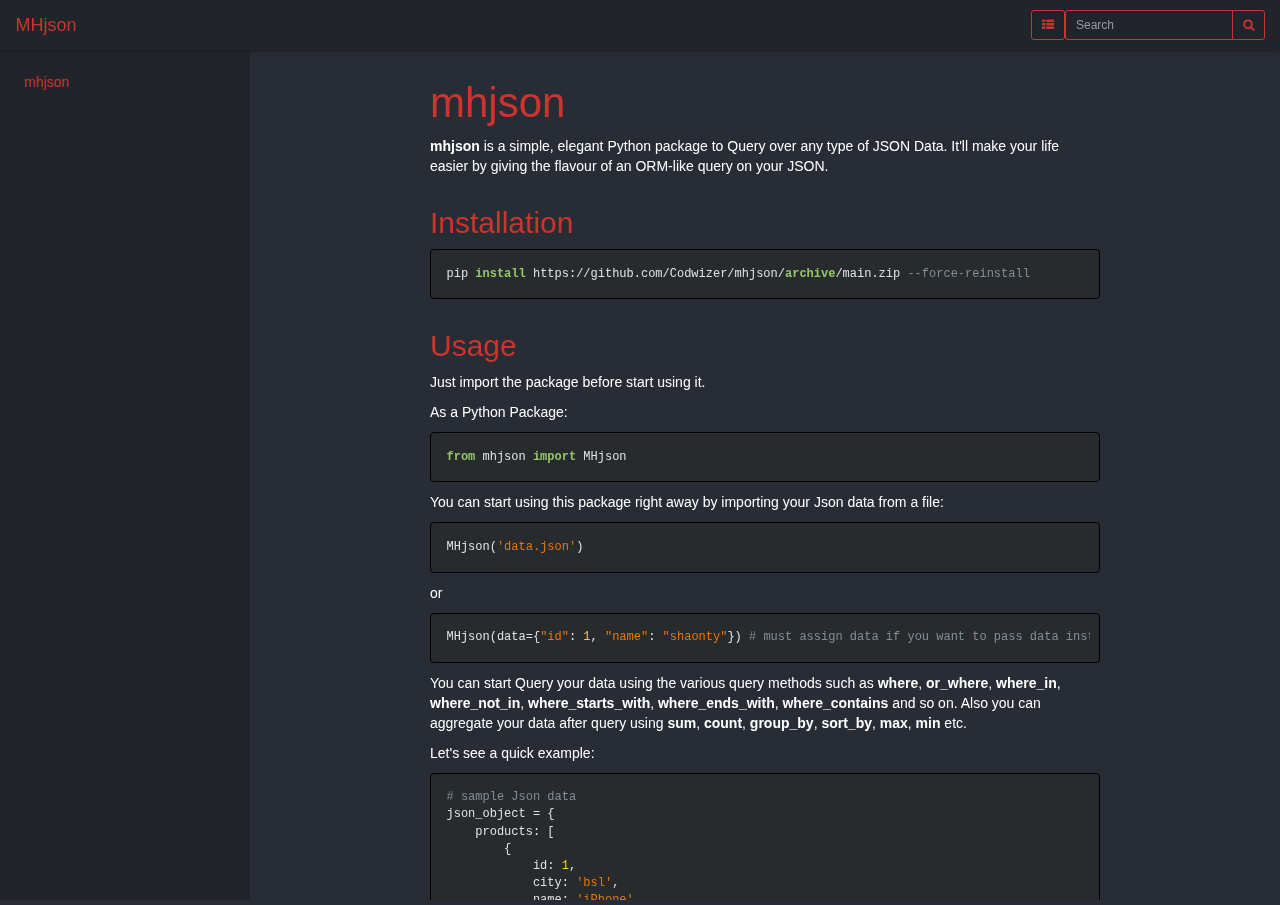
<file: mhjson/index.html>
<!DOCTYPE html>
<html lang="en">
<head>
  
  
    <meta charset="utf-8">
    <meta http-equiv="X-UA-Compatible" content="IE=edge">
    <meta name="viewport" content="width=device-width, initial-scale=1.0">
    <meta name="description" content="None">
    
    <link rel="canonical" href="https://github.com/codwizer/mhjson/">
    <link rel="shortcut icon" href="./img/favicon.ico">
    <meta name="viewport" content="width=device-width, initial-scale=1.0, maximum-scale=1.0, user-scalable=0" />
    <title>MHjson</title>
    <link href="./css/bootstrap-3.3.7.min.css" rel="stylesheet">
    <link href="./css/font-awesome-4.7.0.css" rel="stylesheet">
    <link href="./css/base.css" rel="stylesheet">
    <link rel="stylesheet" href="./css/highlight.css">
    <!-- HTML5 shim and Respond.js IE8 support of HTML5 elements and media queries -->
    <!--[if lt IE 9]>
        <script src="https://oss.maxcdn.com/libs/html5shiv/3.7.0/html5shiv.js"></script>
        <script src="https://oss.maxcdn.com/libs/respond.js/1.3.0/respond.min.js"></script>
    <![endif]-->

    <script src="./js/jquery-3.2.1.min.js"></script>
    <script src="./js/bootstrap-3.3.7.min.js"></script>
    <script src="./js/highlight.pack.js"></script>
    
      <script src="./js/elasticlunr.min.js"></script>
    
    <base target="_top">
    <script>
      var base_url = '.';
      var is_top_frame = (window === window.parent);
        
        var pageToc = [
          {title: "mhjson", url: "#_top", children: [
              {title: "Installation", url: "#installation" },
              {title: "Usage", url: "#usage" },
              {title: "API", url: "#api" },
          ]},
        ];

    </script>
    <script src="./js/base.js"></script>
      <script src="search/main.js"></script> 
</head>

<body>
<script>
if (is_top_frame) { $('body').addClass('wm-top-page'); }
</script>

<nav class="navbar wm-page-top-frame">
  <div class="container-fluid wm-top-container">
    
    <div class="wm-top-tool pull-right wm-vcenter">
      <form class="dropdown wm-vcentered" id="wm-search-form" action="./search.html">
        
        <button id="wm-search-show" class="btn btn-sm btn-default" type="submit"
          ><i class="fa fa-search" aria-hidden="true"></i></button>

        <div class="input-group input-group-sm wm-top-search">
          <input type="text" name="q" class="form-control" id="mkdocs-search-query" placeholder="Search" autocomplete="off">
          <span class="input-group-btn" role="search">
            
            <button class="btn btn-default dropdown-toggle collapse" data-toggle="dropdown" type="button"><span class="caret"></span></button>
            <ul id="mkdocs-search-results" class="dropdown-menu dropdown-menu-right"></ul>
            <button id="wm-search-go" class="btn btn-default" type="submit"><i class="fa fa-search" aria-hidden="true"></i></button>
          </span>
        </div>
      </form>
    </div>

    
    <div class="wm-top-tool wm-vcenter pull-right wm-small-left">
      <button id="wm-toc-button" type="button" class="btn btn-sm btn-default wm-vcentered"><i class="fa fa-th-list" aria-hidden="true"></i></button>
    </div>

    
    

    
    <a href="" class="wm-top-brand wm-top-link wm-vcenter">
      
      <div class="wm-top-title">
        MHjson<br>
        
      </div>
    </a>
  </div>
</nav>

  <div id="main-content" class="wm-page-top-frame">
    
<nav class="wm-toc-pane">
  
  <ul class="wm-toctree">
        <li class="wm-toc-li wm-toc-lev1 "><a href="" class="wm-article-link wm-toc-text">mhjson</a>
</li>
  </ul>
</nav>

    <div class="wm-content-pane">
      <iframe class="wm-article" name="article"></iframe>
    </div>
  </div>

<div class="container-fluid wm-page-content">
  <a name="_top"></a>
    

    

    <h1 id="mhjson">mhjson</h1>
<p><strong>mhjson</strong> is a simple, elegant Python package to Query over any type of JSON Data. It'll make your life easier by giving the flavour of an ORM-like query on your JSON.</p>
<h2 id="installation">Installation</h2>
<pre><code>pip install https://github.com/Codwizer/mhjson/archive/main.zip --force-reinstall
</code></pre>
<h2 id="usage">Usage</h2>
<p>Just import the package before start using it.</p>
<p>As a Python Package:</p>
<pre><code class="language-python">from mhjson import MHjson
</code></pre>
<p>You can start using this package right away by importing your Json data from a file:</p>
<pre><code class="language-python">MHjson('data.json')
</code></pre>
<p>or</p>
<pre><code class="language-python">MHjson(data={&quot;id&quot;: 1, &quot;name&quot;: &quot;shaonty&quot;}) # must assign data if you want to pass data instead of file_path
</code></pre>
<p>You can start Query your data using the various query methods such as <strong>where</strong>, <strong>or_where</strong>, <strong>where_in</strong>, <strong>where_not_in</strong>, <strong>where_starts_with</strong>, <strong>where_ends_with</strong>, <strong>where_contains</strong> and so on. Also you can aggregate your data after query using <strong>sum</strong>, <strong>count</strong>, <strong>group_by</strong>, <strong>sort_by</strong>, <strong>max</strong>, <strong>min</strong> etc.</p>
<p>Let's see a quick example:</p>
<pre><code class="language-python"># sample Json data
json_object = {
    products: [
        {
            id: 1,
            city: 'bsl',
            name: 'iPhone',
            cat: 1,
            price: 80000.5
        },
        {
            id: 2,
            city: null,
            name: 'macbook pro',
            cat: 1,
            price: 150000
        },
        {
            id: 3,
            city: 'dhk',
            name: 'Redmi 3S Prime',
            cat: 2,
            price: 12000
        },
        {
            id: 4,
            city: 'bsl',
            name: 'macbook air',
            cat: 2,
            price: 110000
        }
    ]
};

qe = MHjson(file_path)
res = qe.at('products').where('cat', '=', 2).get()
print(res)

&quot;&quot;&quot;This will print

[
    {
        id: 3,
        city: 'dhk',
        name: 'Redmi 3S Prime',
        cat: 2,
        price: 12000
    },
    {
        id: 4,
        city: 'bsl',
        name: 'macbook air',
        cat: 2,
        price: 110000
    }
]
&quot;&quot;&quot;
</code></pre>
<p>Let's say we want to get the Summation of <em>price</em> of the Queried result. We can do it easily by calling the <strong>sum()</strong> method instead of <strong>get()</strong>:</p>
<pre><code class="language-python">res = qe.at('products').where('cat', '=', 2).sum('price')
print(res)

&quot;&quot;&quot;It will print:

122000

&quot;&quot;&quot;
</code></pre>
<p>Let's explore the full API to see what else magic this library can do for you.
Shall we?</p>
<h2 id="api">API</h2>
<p>Following API examples are shown based on the sample JSON data given <a href="examples/data.json">here</a>. To get a better idea of the examples see that JSON data first. Also detailed examples of each API can be found <a href="examples/">here</a>.</p>
<p><strong>List of API:</strong></p>
<ul>
<li><a href="#get">get</a></li>
<li><a href="#from_filefile_path">from_path</a></li>
<li><a href="#atpath">at</a></li>
<li><a href="#wherekey-operator-value">where</a></li>
<li><a href="#orwherekey-operator-value">or_where</a></li>
<li><a href="#where_inkey-value">where_in</a></li>
<li><a href="#where_not_inkey-value">where_not_in</a></li>
<li><a href="#where_nullkey">where_null</a></li>
<li><a href="#where_not_nullkey">where_not_null</a></li>
<li><a href="#where_starts_withkey-value">where_starts_with</a></li>
<li><a href="#where_ends_withkey-value">where_ends_with</a></li>
<li><a href="#where_containskey-value">where_contains</a></li>
<li><a href="#sumproperty">sum</a></li>
<li><a href="#count">count</a></li>
<li><a href="#size">size</a></li>
<li><a href="#maxproperty">max</a></li>
<li><a href="#minproperty">min</a></li>
<li><a href="#avgproperty">avg</a></li>
<li><a href="#first">first</a></li>
<li><a href="#last">last</a></li>
<li><a href="#nthindex">nth</a></li>
<li><a href="#group_byproperty">group_by</a></li>
<li><a href="#sortorder">sort</a></li>
<li><a href="#sortbyproperty-order">sortBy</a></li>
<li><a href="#resetdata">reset</a></li>
<li><a href="#clone">clone</a></li>
<li><a href="#chunksize">chunk</a></li>
</ul>
<h3 id="get"><code>get()</code></h3>
<p>This method will execute queries and will return the resulted data. You need to call it finally after using some query methods. Details can be found in other API examples.</p>
<h3 id="from_filefile_path"><code>from_file(file_path)</code></h3>
<p>This method is the alternative of set json file path. Details can be found in other API examples.</p>
<p><strong>example:</strong></p>
<p>Let's say you have a file named <code>data.json</code>. You can set path like this:</p>
<pre><code class="language-python">qu = MHjson().from_file('data.json').at('users').where('id', '=', 1).get()
</code></pre>
<h3 id="atpath"><code>at(path)</code></h3>
<ul>
<li><code>path</code> -- the path hierarchy of the data you want to start query from.</li>
</ul>
<p>By default, query would be started from the root of the JSON Data you've given. If you want to first move to a nested path hierarchy of the data from where you want to start your query, you would use this method. Skipping the <code>path</code> parameter or giving <strong>'.'</strong> as parameter will also start query from the root Data.</p>
<p><strong>example:</strong></p>
<p>Let's say you want to start query over the values of <em>'users'</em> property of your Json Data. You can do it like this:</p>
<pre><code class="language-python">qu = MHjson(file_path).at('users').where('id', '=', 1).get()
</code></pre>
<p>If you want to traverse to more deep in hierarchy, you can do it like:</p>
<pre><code class="language-python">qe = MHjson(file_path).at('users.5.visits').where('year', '=', 2011).get()
</code></pre>
<h3 id="wherekey-operator-value-case_insensitive"><code>where(key, operator, value, case_insensitive)</code></h3>
<ul>
<li><code>key</code> -- the property name of the data. Or you can pass a Function here to group multiple query inside it. See details in <a href="examples/where.py">example</a></li>
<li><code>value</code> -- value to be matched with. It can be a <em>int</em>, <em>string</em>, <em>bool</em> or even <em>float</em> - depending on the <code>operator</code>.</li>
<li>
<p><code>operator</code> -- operand to be used for matching. The following operands are available to use:</p>
<ul>
<li><code>=</code> : For equality matching</li>
<li><code>eq</code> : Same as <code>=</code></li>
<li><code>!=</code> : For weak not equality matching</li>
<li><code>neq</code> : Same as <code>!=</code></li>
<li><code>&gt;</code> : Check if value of given <strong>key</strong> in data is Greater than <strong>value</strong></li>
<li><code>gt</code> : Same as <code>&gt;</code></li>
<li><code>&lt;</code> : Check if value of given <strong>key</strong> in data is Less than <strong>value</strong></li>
<li><code>lt</code> : Same as <code>&lt;</code></li>
<li><code>&gt;=</code> : Check if value of given <strong>key</strong> in data is Greater than or Equal of <strong>value</strong></li>
<li><code>gte</code> : Same as <code>&gt;=</code></li>
<li><code>&lt;=</code> : Check if value of given <strong>key</strong> in data is Less than or Equal of <strong>value</strong></li>
<li><code>lte</code> : Same as <code>&lt;=</code></li>
<li><code>null</code> : Check if the value of given <strong>key</strong> in data is <strong>null</strong> (<code>value</code> parameter in <code>where()</code> can be omitted for this <code>operator</code>)</li>
<li><code>notnull</code> : Check if the value of given <strong>key</strong> in data is <strong>not null</strong> (<code>value</code> parameter in <code>where()</code> can be omitted for this <code>operator</code>)</li>
<li><code>in</code> : Check if the value of given <strong>key</strong> in data is exists in given <strong>value</strong>. <strong>value</strong> should be a plain <em>List</em>. <strong>key</strong> can be a plain <em>List</em>.</li>
<li><code>notin</code> : Check if the value of given <strong>key</strong> in data is not exists in given <strong>val</strong>. <strong>val</strong> should be a plain <em>List</em>.</li>
<li><code>startswith</code> : Check if the value of given <strong>key</strong> in data starts with (has a prefix of) the given <strong>value</strong>. This would only works for <em>String</em> type data.</li>
<li><code>endswith</code> : Check if the value of given <strong>key</strong> in data ends with (has a suffix of) the given <strong>value</strong>. This would only works for <em>String</em> type data.</li>
<li><code>contains</code> : Same as <code>in</code></li>
</ul>
</li>
<li>
<p><code>case_insensitive</code> -- if <code>True</code>, the search will be case insensitive, <code>False</code> is default.</p>
</li>
</ul>
<p><strong>example:</strong></p>
<p>Let's say you want to find the <em>'users'</em> who has <em>id</em> of <code>1</code>. You can do it like this:</p>
<pre><code class="language-python">qu = MHjson(file_path).at('users').where('id', '=', 1).get()
</code></pre>
<p>You can add multiple <em>where</em> conditions. It'll give the result by AND-ing between these multiple where conditions.</p>
<pre><code class="language-python">qe = MHjson(file_path).at('users').where('id', '=', 1).where('location', '=', 'Sylhet').get()
</code></pre>
<pre><code class="language-python">qi = MHjson(file_path).at('users').where('id', '=', 1).where('location', '=', 'sylhet', True).get()
</code></pre>
<h3 id="or_wherekey-operator-value"><code>or_where(key, operator, value)</code></h3>
<p>Parameters of <code>or_where()</code> are the same as <code>where()</code>. The only difference between <code>where()</code> and <code>or_where()</code> is: condition given by the <code>or_where()</code> method will OR-ed the result with other conditions.</p>
<p>For example, if you want to find the users with <em>id</em> of <code>1</code> or <code>2</code>, you can do it like this:</p>
<pre><code class="language-python">re = MHjson(file_path).at('users').where('id', '=', 1).or_where('id', '=', 2).get()
</code></pre>
<h3 id="where_inkey-value"><code>where_in(key, value)</code></h3>
<ul>
<li><code>key</code> -- the property name of the data</li>
<li><code>value</code> -- it should be an <strong>List</strong></li>
</ul>
<p>This method will behave like <code>where(key, 'in', value)</code> method call.</p>
<h3 id="where_not_inkey-value"><code>where_not_in(key, value)</code></h3>
<ul>
<li><code>key</code> -- the property name of the data</li>
<li><code>value</code> -- it should be an <strong>List</strong></li>
</ul>
<p>This method will behave like <code>where(key, 'notin', value)</code> method call.</p>
<h3 id="where_nullkey"><code>where_null(key)</code></h3>
<ul>
<li><code>key</code> -- the property name of the data</li>
</ul>
<p>This method will behave like <code>where(key, '=', 'None')</code> method call.</p>
<h3 id="where_not_nullkey"><code>where_not_null(key)</code></h3>
<ul>
<li><code>key</code> -- the property name of the data</li>
</ul>
<p>This method will behave like <code>where(key, '!=', 'None')</code> method call.</p>
<h3 id="where_starts_withkey-value"><code>where_starts_with(key, value)</code></h3>
<ul>
<li><code>key</code> -- the property name of the data</li>
<li><code>value</code> -- it should be a String</li>
</ul>
<p>This method will behave like <code>where(key, 'startswith', value)</code> method call.</p>
<h3 id="where_ends_withkey-value"><code>where_ends_with(key, value)</code></h3>
<ul>
<li><code>key</code> -- the property name of the data</li>
<li><code>value</code> -- it should be a String</li>
</ul>
<p>This method will behave like <code>where(key, 'endswith', value)</code> method call.</p>
<h3 id="where_containskey-val"><code>where_contains(key, val)</code></h3>
<ul>
<li><code>key</code> -- the property name of the data</li>
<li><code>value</code> -- it should be a String or List</li>
</ul>
<p>This method will behave like <code>where(key, 'contains', val)</code> method call.</p>
<h3 id="sumproperty"><code>sum(property)</code></h3>
<ul>
<li><code>property</code> -- the property name of the data</li>
</ul>
<p><strong>example:</strong></p>
<p>Let's say you want to find the sum of the <em>'price'</em> of the <em>'products'</em>. You can do it like this:</p>
<pre><code class="language-python">qe = MHjson(file_path).at('products').sum('price')
</code></pre>
<p>If the data you are aggregating is plain list, you don't need to pass the 'property' parameter.
See detail example <a href="examples/sum.py">here</a></p>
<h3 id="count"><code>count()</code></h3>
<p>It will return the number of elements in the collection.</p>
<p><strong>example:</strong></p>
<p>Let's say you want to find how many elements are in the <em>'products'</em> property. You can do it like:</p>
<pre><code class="language-python">qe = MHjson(file_path).at('products').count()
</code></pre>
<p>See detail example <a href="examples/count.py">here</a>.</p>
<h3 id="size"><code>size()</code></h3>
<p>This is an alias method of <code>count()</code>.</p>
<h3 id="maxproperty"><code>max(property)</code></h3>
<ul>
<li><code>property</code> -- the property name of the data</li>
</ul>
<p><strong>example:</strong></p>
<p>Let's say you want to find the maximum of the <em>'price'</em> of the <em>'products'</em>. You can do it like this:</p>
<pre><code class="language-python">qu = MHjson(file_path).at('products').max('price')
</code></pre>
<p>If the data you are querying is plain array, you don't need to pass the 'property' parameter.</p>
<h3 id="minproperty"><code>min(property)</code></h3>
<ul>
<li><code>property</code> -- the property name of the data</li>
</ul>
<p><strong>example:</strong></p>
<p>Let's say you want to find the minimum of the <em>'price'</em> of the <em>'products'</em>. You can do it like this:</p>
<pre><code class="language-python">qe = MHjson(file_path).at('products').min('price')
</code></pre>
<p>If the data you are querying is plain array, you don't need to pass the 'property' parameter.
See detail example <a href="examples/min.py">here</a></p>
<h3 id="avgproperty"><code>avg(property)</code></h3>
<ul>
<li><code>property</code> -- the property name of the data</li>
</ul>
<p><strong>example:</strong></p>
<p>Let's say you want to find the average of the <em>'price'</em> of the <em>'products'</em>. You can do it like this:</p>
<pre><code class="language-python">qe = MHjson(file_path).at('products').avg('price')
</code></pre>
<p>If the data you are querying is plain array, you don't need to pass the 'property' parameter.</p>
<h3 id="first"><code>first()</code></h3>
<p>It will return the first element of the collection.</p>
<p><strong>example:</strong></p>
<pre><code class="language-python">qe = MHjson(file_path).at('products').first()
</code></pre>
<p>See detail example <a href="examples/first.py">here</a>.</p>
<h3 id="last"><code>last()</code></h3>
<p>It will return the last element of the collection.</p>
<p><strong>example:</strong></p>
<pre><code class="language-python">qe = MHjson(file_path).at('products').last()
</code></pre>
<h3 id="nthindex"><code>nth(index)</code></h3>
<ul>
<li><code>index</code> -- index of the element to be returned.</li>
</ul>
<p>It will return the nth(n starts from 0) element of the collection. If the given index is a <strong>positive</strong> value, it will return the nth element from the beginning. If the given index is a <strong>negative</strong> value, it will return the nth element from the end.</p>
<p><strong>example:</strong></p>
<pre><code class="language-python">qe = MHjson(file_path).at('products').nth(2)
</code></pre>
<h3 id="group_byproperty"><code>group_by(property)</code></h3>
<ul>
<li><code>property</code> -- The property by which you want to group the collection.</li>
</ul>
<p><strong>example:</strong></p>
<p>Let's say you want to group the <em>'users'</em> data based on the <em>'location'</em> property. You can do it like:</p>
<pre><code class="language-python">qe = MHjson(file_path).at('users').group_by('location').get()
</code></pre>
<h3 id="sortorder"><code>sort(order)</code></h3>
<ul>
<li><code>order</code> -- If you skip the <em>'order'</em> property the data will be by default ordered as <strong>ascending</strong>. You need to pass <strong>'desc'</strong> as the <em>'order'</em> parameter to sort the data in <strong>descending</strong> order. Also, you can pass a compare function in <em>'order'</em> parameter to define your own logic to order the data.</li>
</ul>
<p><strong>Note:</strong> This method should be used for plain Array. If you want to sort an Array of Objects you should use the <strong>sortBy()</strong> method described later.</p>
<p><strong>example:</strong></p>
<p>Let's say you want to sort the <em>'arr'</em> data. You can do it like:</p>
<pre><code class="language-python">qe = MHjson(file_path).at('arr').sort().get()
</code></pre>
<h3 id="sort_byproperty-order"><code>sort_by(property, order)</code></h3>
<ul>
<li><code>property</code> -- You need to pass the property name on which the sorting will be done.</li>
<li><code>order</code> -- If you skip the <em>'order'</em> property the data will be by default ordered as <strong>ascending</strong>. You need to pass <strong>'desc'</strong> as the <em>'order'</em> parameter to sort the data in <strong>descending</strong> order. Also, you can pass a compare function in <em>'order'</em> parameter to define your own logic to order the data.</li>
</ul>
<p><strong>Note:</strong> This method should be used for Array of Objects. If you want to sort a plain Array you should use the <strong>sort()</strong> method described earlier.</p>
<p><strong>example:</strong></p>
<p>Let's say you want to sort the <em>'price'</em> data of <em>'products'</em>. You can do it like:</p>
<pre><code class="language-python">qe = MHjson(file_path).at('products').sort_by('price').get()
</code></pre>
<h3 id="resetdata"><code>reset(data)</code></h3>
<ul>
<li><code>data</code> -- can be a JSON file path, or a JSON string or a JSON Object. If no data passed in the <code>data</code> parameter, the <code>JsonQ</code> Object instance will be reset to previously initialised data.</li>
</ul>
<p>At any point, you might want to reset the Object instance to a completely different set of data and then query over it. You can use this method in that case.</p>
<p>See a detail example <a href="examples/reset.py">here</a>.</p>
<h3 id="clone"><code>clone()</code></h3>
<p>It will return a complete clone of the Object instance.</p>
<h3 id="chunksize"><code>chunk(size)</code></h3>
<p>It will return a complete new array after chunking your array with specific size.</p>

  <br>
    

    <br>
</div>

<footer class="col-md-12 wm-page-content">
  <p>Documentation built with <a href="http://www.mkdocs.org/">MkDocs</a> using <a href="None">Windmill Dark</a> theme by None (noraj).</p>
</footer>

</body>
</html>
<!--
MkDocs version : 1.5.3
Build Date UTC : 2024-01-25 11:13:45.739150+00:00
-->
</file>
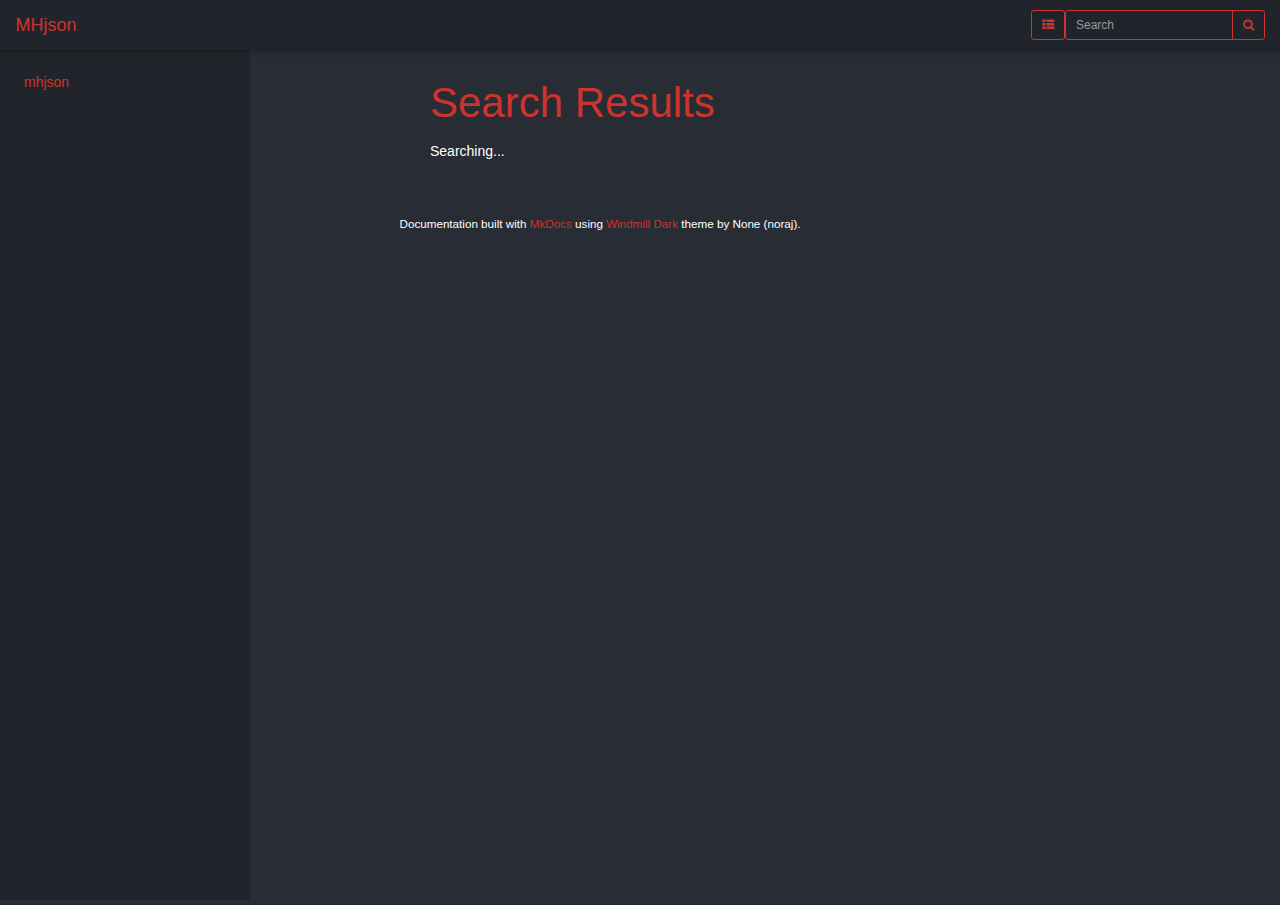
<file: mhjson/search.html>
<!DOCTYPE html>
<html lang="en">
<head>
  
  
    <meta charset="utf-8">
    <meta http-equiv="X-UA-Compatible" content="IE=edge">
    <meta name="viewport" content="width=device-width, initial-scale=1.0">
    
    
    
    <link rel="shortcut icon" href="./img/favicon.ico">
    <meta name="viewport" content="width=device-width, initial-scale=1.0, maximum-scale=1.0, user-scalable=0" />
    <title>MHjson</title>
    <link href="./css/bootstrap-3.3.7.min.css" rel="stylesheet">
    <link href="./css/font-awesome-4.7.0.css" rel="stylesheet">
    <link href="./css/base.css" rel="stylesheet">
    <link rel="stylesheet" href="./css/highlight.css">
    <!-- HTML5 shim and Respond.js IE8 support of HTML5 elements and media queries -->
    <!--[if lt IE 9]>
        <script src="https://oss.maxcdn.com/libs/html5shiv/3.7.0/html5shiv.js"></script>
        <script src="https://oss.maxcdn.com/libs/respond.js/1.3.0/respond.min.js"></script>
    <![endif]-->

    <script src="./js/jquery-3.2.1.min.js"></script>
    <script src="./js/bootstrap-3.3.7.min.js"></script>
    <script src="./js/highlight.pack.js"></script>
    
    <base target="_top">
    <script>
      var base_url = '.';
      var is_top_frame = false;
        var page_toc = null;

    </script>
    <script src="./js/base.js"></script>
      <script src="./search/main.js"></script> 
</head>

<body>
<script>
if (is_top_frame) { $('body').addClass('wm-top-page'); }
</script>



<div class="container-fluid wm-page-content">
  <a name="_top"></a>
    

  <h1 id="search">Search Results</h1>

  <ul id="mkdocs-search-results" class="wm-search-page">
    Searching...
  </ul>

  <script>
    window.top.doSearch({
      resultsElem: $('#mkdocs-search-results'),
      query: getParam('q'),
      snippetLen: 200,
      limit: 0
    });
  </script>


  <br>
    

    <br>
</div>

<footer class="col-md-12 wm-page-content">
  <p>Documentation built with <a href="http://www.mkdocs.org/">MkDocs</a> using <a href="None">Windmill Dark</a> theme by None (noraj).</p>
</footer>

</body>
</html>
</file>
<file: mhjson/css/base.css>
/*
ruby #CC342D

dark-bg-light #282C34
dark-bg-light-hover #2C323C

dark-bg-dark #21252B
dark-bg-dark-hover #2C313A

dark-code-bg #31363F

*/

body {
  background-color: #282C34;
  color: white;
}

/***********************************************************************
Top bar
***********************************************************************/

.navbar {
background-color: #21252B;
box-shadow: 0 1.5px 3px rgba(0,0,0,.24), 0 3px 8px rgba(0,0,0,.05);
border: none;
border-radius: 0px;
margin-bottom: 0px;
height: 50px;
z-index: 2;
}

.wm-top-page {
overflow: hidden;
}

.wm-page-content {
max-width: 700px;
}

.wm-page-top-frame { display: none; }
.wm-top-page > .wm-page-top-frame { display: block; }
.wm-top-page > .wm-page-content { display: none; }

.wm-top-brand {
display: inline-block;
float: left;
overflow: visible;
width: 0px;
height: 50px;
color: #CC342D;
font-size: 18px;
white-space: nowrap;
text-decoration: none;
}

.wm-top-link, .wm-top-link:hover, .wm-top-link:active, .wm-top-link:visited, .wm-top-link:focus {
color: #CC342D;
text-decoration: none;
}

.wm-vcenter:before {
content: '';
display: inline-block;
height: 100%;
vertical-align: middle;
margin-left: -0.25em;
}

.wm-vcentered {
display: inline-block;
vertical-align: middle;
}

.wm-top-title {
display: inline-block;
line-height: 16px;
vertical-align: middle;
}

.wm-top-logo {
max-height: 100%;
}

.wm-top-version {
border: 1px solid #CC342D;
border-radius: 3px;
padding: 0px 5px;
color: #CC342D;
font-size: 8pt;
}

.wm-top-tool {
height: 50px;
white-space: nowrap;
}

.wm-top-tool-expanded {
position: absolute;
right: 0px;
padding: inherit;
width: 100%;
background-color: #CC342D;
}

.wm-top-search {
width: 20rem;
}

/***********************************************************************
Table of contents (side pane)
***********************************************************************/

.wm-toc-pane {
position: absolute;
top: 0px;
padding-top: 70px;
height: 100%;
width: 250px;
z-index: 1;
background-color: #21252B;
border-right: 1px none black;
overflow: auto;
margin-left: 0px;
padding-left: 1rem;
padding-right: 1rem;
padding-bottom: 2rem;
transition: margin-left 0.3s;
}

.wm-content-pane {
position: absolute;
top: 0px;
padding-top: 50px;
height: 100%;
width: 100%;
z-index: 0;
padding-left: 250px;
transition: padding-left 0.3s;
/* required for iPhone to scroll the contained iframe */
-webkit-overflow-scrolling: touch;
}

.wm-toc-pane.wm-toc-dropdown {
position: absolute;
display: block;
top: 0;
left: 0;
margin-left: 0;
height: auto;
box-shadow: 2px 3px 4px 0 grey;
}

.wm-toc-repo {
margin-top: -15px;
margin-bottom: 5px;
padding-bottom: 5px;
border-bottom: 1px none black;
}

.wm-toc-hidden > .wm-toc-pane {
margin-left: -250px;
}

.wm-toc-hidden > .wm-content-pane {
padding-left: 0px;
}

.wm-small-show {
display: none;
}

#wm-search-form {
width: 100%;
}
#wm-search-show {
display: none;
}

@media (max-width: 600px) {
.wm-small-hide {
  display: none;
}
.wm-small-show {
  display: block;
}
.wm-small-left {
  float: left !important;
}
#wm-search-show {
  display: block;
  margin-left: 1rem;
}
.wm-top-tool-expanded #wm-search-show {
  display: none;
}
.wm-top-search {
  display: none;
}
.wm-top-tool-expanded .wm-top-search {
  display: table;
  width: 100%;
  padding: 0px;
}

.wm-top-page {
  overflow: visible;
}
.wm-top-container {
  /* This prevents horizontal overflow, but cuts off search results on bigger
   * screens, so included in small-screen section */
  overflow-x: hidden;
}
.wm-toc-pane {
  display: none;
}
.wm-content-pane {
  padding-left: 0px;
  overflow: visible;
}
}

.wm-toctree {
list-style-type: none;
line-height: 16px;
padding-left: 0px;
}

.wm-toctree a, .wm-toctree a:visited, .wm-toctree a:hover, .wm-toctree a:focus {
color: #CC342D;
text-decoration: none;
outline: none;
}

.wm-toc-text {
display: block;
padding: 4px;
cursor: pointer;
}

span.wm-toc-text {
  color: #CC342D;
}

.wm-toc-lev1 > .wm-toc-text { padding-left: 14px; }
.wm-toc-lev2 > .wm-toc-text { padding-left: 28px; }
.wm-toc-lev3 > .wm-toc-text { padding-left: 42px; }

.wm-toc-lev1 + .wm-page-toc { margin-left: 14px; }
.wm-toc-lev2 + .wm-page-toc { margin-left: 28px; }
.wm-toc-lev3 + .wm-page-toc { margin-left: 42px; }

.wm-toc-li-nested {
padding: 0px;
margin: 0px;
}

.wm-toc-opener > .wm-toc-text::before {
content: "\25B6 \FE0E";
display: inline-block;
vertical-align: middle;
font-size: 8px;
width: 14px;
}

.wm-toc-opener.wm-toc-open > .wm-toc-text::before {
content: "\25BC \FE0E";
}

.wm-toc-li.wm-current, .wm-toc-li.wm-current:hover {
background-color: #CC342D;
color: #21252B;
}

.wm-toc-li:hover {
background-color: #2C313A;
}

.wm-toc-li.wm-current a {
color: #21252B;
}

.wm-toc-li-nested.wm-page-toc {
font-size: 1.2rem;
line-height: 1.2rem;
overflow: hidden;
border-left: 1px solid #CC342D;
}

.wm-page-toc-opener > .wm-toc-text::after {
content: "\25C4";
display: inline-block;
float: right;
vertical-align: middle;
font-size: 8px;
}

.wm-page-toc-opener.wm-page-toc-open > .wm-toc-text::after {
content: "\25BC";
}

.wm-page-toc-text {
padding: 2px 2px 2px 1rem;
display: block;
cursor: pointer;
}

.wm-article {
width: 1px;
min-width: 100%;
height: 100%;
border: none;
}

button, .btn, .btn-sm, .btn-xs, .btn-default, #hist-fwd, #hist-back, #wm-toc-button, #wm-search-go {
  background-color: #21252B;
  color: #CC342D;
  border: 1px solid;
}

.btn-link {
background-color: #282C34;
/* Compensate for border*/
margin: 1px;
border: none;
}

.btn:focus, .btn:active:focus, .btn.active:focus, .btn.focus, .btn:active.focus, .btn.active.focus {
outline: none;
}

button:focus, .btn:focus, .btn-sm:focus, .btn-xs:focus, .btn-default:focus, .btn-link:focus, #hist-fwd:focus, #hist-back:focus, #wm-toc-button:focus, #wm-search-go:focus {
color: #CC342D;
background-color: #2C313A;
border-color: #CC342D;
}

button:hover, .btn:hover, .btn-sm:hover, .btn-xs:hover, .btn-default:hover, .btn-link:hover, #hist-fwd:hover, #hist-back:hover, #wm-toc-button:hover, #wm-search-go:hover {
color: #CC342D;
background-color: #2C313A;
border-color: #CC342D;
}

.btn-default.greybtn {
color: #888;
}

.wm-article-nav-buttons {
margin: 1rem 0;
}

.wm-page-content img {
max-width: 100%;
display: inline-block;
padding: 4px;
line-height: 1.428571429;
background-color: #21252B;
border: 1px none black;
border-radius: 4px;
margin: 20px auto 30px auto;
}

.wm-article-nav {
display: inline-block;
max-width: 48%;
white-space: nowrap;
color: #CC342D;
text-align: right;
}

.wm-article-nav > .btn-link {
display: block;
padding-left: 0.5rem;
padding-right: 0.5rem;
overflow: hidden;
text-overflow: ellipsis;
}

.wm-article-nav > a, .wm-article-nav > a:visited, .wm-article-nav > a:hover, .wm-article-nav > a:focus {
color: #CC342D;
text-decoration: none;
outline: none;
}

/***********************************************************************
* Dropdown search results
***********************************************************************/
#mkdocs-search-results.dropdown-menu {
width: 40rem;
overflow-y: auto;
overflow-x: hidden;
white-space: normal;
max-height: calc(100vh - 60px);
max-width: 90vw;
}

#mkdocs-search-results {
font-family: "Helvetica Neue",Helvetica,Arial,sans-serif,FontAwesome;
}

.search-link {
font-size: 1.2rem;
}

.search-title {
font-weight: bold;
color: #337ab7;
padding-right: 1rem;
}

.search-text {
color: #999;
overflow: hidden;
text-overflow: ellipsis;
}

.search-text > b {
color: orangered;
}

.wm-search-page {
list-style: none;
padding: 5px 0;
}

.wm-search-page > li {
padding: 1rem 0;
border-bottom: 1px solid #ccc;
}

.wm-search-page .search-link {
font-size: inherit;
}

.wm-search-page .search-link:hover, .wm-search-page .search-link:active {
text-decoration: none;
}

.wm-search-page .search-link:hover .search-title {
text-decoration: underline;
}



/***********************************************************************
* The rest is taken from base.css from mkdocs.
***********************************************************************/

.source-links {
float: right;
}

h1 {
  color: #CC342D;
  font-weight: 400;
  font-size: 42px;
  padding-top: 10px
}

h2, h3, h4, h5, h6 {
  color: #CC342D;
  font-weight: 300;
  padding-top: 10px
}

hr {
  border-top: 1px solid #aaa;
}

pre, .rst-content tt {
  max-width: 100%;
  background: #282b2e;
  border: solid 1px black;
  /*color: orangered;*/
  overflow-x: auto;
}

code.code-large, .rst-content tt.code-large {
  font-size: 90%;
}

code {
  padding: 2px 5px;
  background: #31363F;
  border: none 1px black;
  color: orangered;
  white-space: pre-wrap;
  word-wrap: break-word;
}

pre code {
  background: transparent;
  border: none;
  white-space: pre;
  word-wrap: normal;
  font-family: monospace,serif;
  font-size: 12px;
}

footer {
  margin-bottom: 10px;
  text-align: center;
  font-weight: 200;
  font-size: smaller;
}

.modal-dialog {
  margin-top: 60px;
}

.headerlink {
  font-family: FontAwesome;
  font-size: 14px;
  display: none;
  padding-left: .5em;
}

h1:hover .headerlink, h2:hover .headerlink, h3:hover .headerlink, h4:hover .headerlink, h5:hover .headerlink, h6:hover .headerlink{
  display:inline-block;
}

.admonition {
  padding: 15px;
  margin-bottom: 20px;
  border: 1px solid transparent;
  border-radius: 4px;
  text-align: left;
}

/* More class support */
.admonition.note, .admonition.hint, .admonition.tip, .admonition.title, .admonition.admonition { /* csslint allow: adjoining-classes */
  color: #3a87ad;
  background-color: #d9edf7;
  border-color: #bce8f1;
}

/* More class support */
.admonition.warning, .admonition.caution, .admonition.attention { /* csslint allow: adjoining-classes */
  color: #c09853;
  background-color: #fcf8e3;
  border-color: #fbeed5;
}

/* More class support */
.admonition.danger, .admonition.error, .admonition.important { /* csslint allow: adjoining-classes */
  color: #b94a48;
  background-color: #f2dede;
  border-color: #eed3d7;
}

.admonition-title {
  font-weight: bold;
  text-align: left;
}

/* Custom Additions */
input#mkdocs-search-query.form-control {
  background-color: #21252B;
  color: #CC342D;
  border: 1px solid #CC342D;
}

.dropdown-menu, .dropdown-menu li {
  background-color: #21252B;
}
.dropdown-menu li a:hover {
  background-color: #2C313A;
}

a, a:visited, a:hover, a:focus {
color: #CC342D;
text-decoration: none;
outline: none;
}

.wm-page-content a {
  color: #CC342D !important;
  text-decoration: none;
  outline: none;
}

.search-title {
  color: #CC342D;
}

table {
  background-color: inherit;
}
/* Zebra */
th {
  background-color: #21252B;
}
tbody > tr:nth-child(odd), tbody > tr:nth-child(odd) > td {
  background-color: #282C34;
}
tbody > tr:nth-child(even), tbody > tr:nth-child(even) > td {
  background-color: #2C323C;
}
</file>
<file: mhjson/css/highlight.css>
/**
 * Obsidian style
 * ported by Alexander Marenin (http://github.com/ioncreature)
 */

 .hljs {
  display: block;
  overflow-x: auto;
  padding: 0.5em;
  background: #282b2e;
}

.hljs-keyword,
.hljs-selector-tag,
.hljs-literal,
.hljs-selector-id {
  color: #93c763;
}

.hljs-number {
  color: #ffcd22;
}

.hljs {
  color: #e0e2e4;
}

.hljs-attribute {
  color: #668bb0;
}

.hljs-code,
.hljs-class .hljs-title,
.hljs-section {
  color: white;
}

.hljs-regexp,
.hljs-link {
  color: #d39745;
}

.hljs-meta {
  color: #557182;
}

.hljs-tag,
.hljs-name,
.hljs-bullet,
.hljs-subst,
.hljs-emphasis,
.hljs-type,
.hljs-built_in,
.hljs-selector-attr,
.hljs-selector-pseudo,
.hljs-addition,
.hljs-variable,
.hljs-template-tag,
.hljs-template-variable {
  color: #8cbbad;
}

.hljs-string,
.hljs-symbol {
  color: #ec7600;
}

.hljs-comment,
.hljs-quote,
.hljs-deletion {
  color: #818e96;
}

.hljs-selector-class {
  color: #A082BD
}

.hljs-keyword,
.hljs-selector-tag,
.hljs-literal,
.hljs-doctag,
.hljs-title,
.hljs-section,
.hljs-type,
.hljs-name,
.hljs-strong {
  font-weight: bold;
}
</file>
